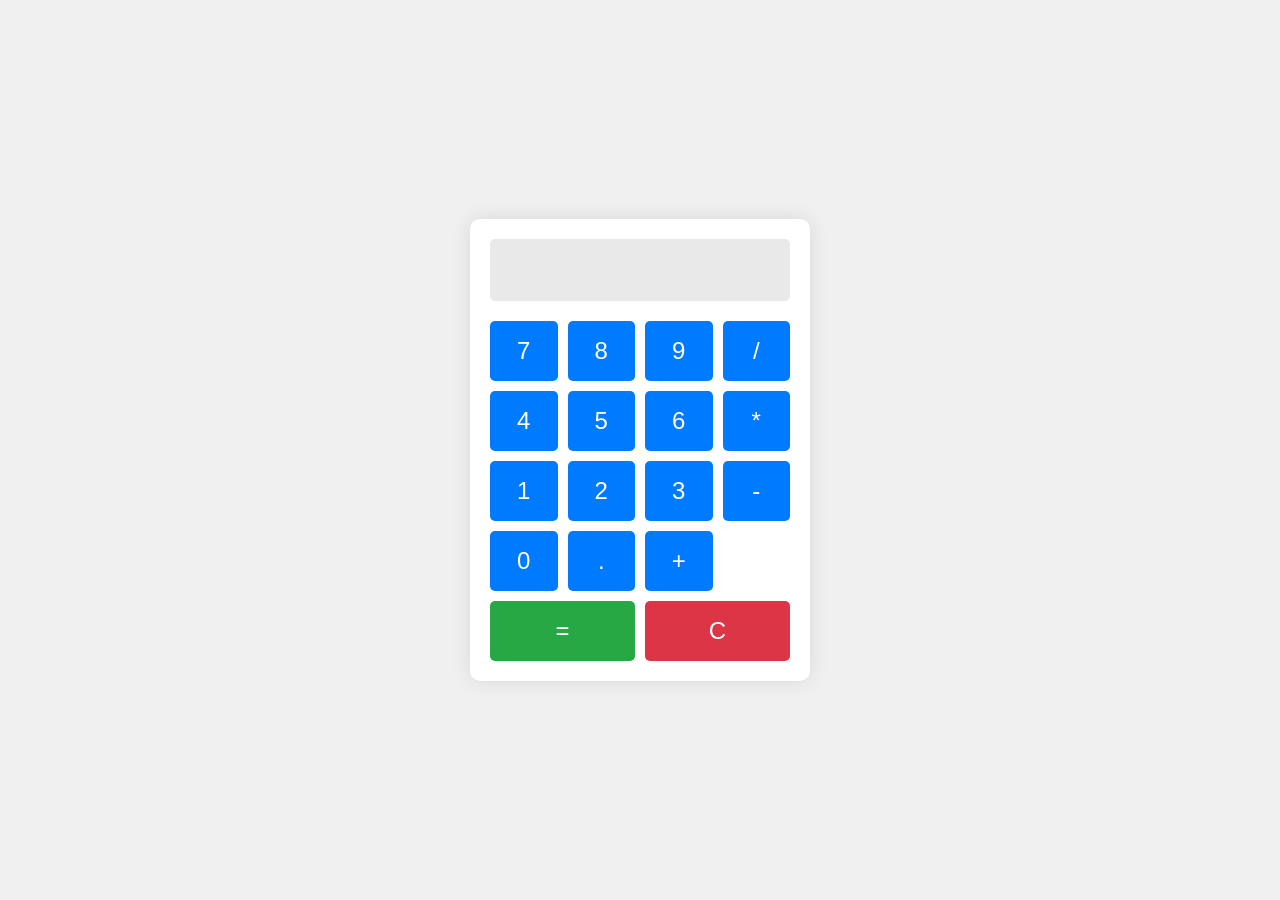
<file: calcs/index.html>
<!DOCTYPE html>
<html lang="en">
<head>
    <meta charset="UTF-8">
    <meta name="viewport" content="width=device-width, initial-scale=1.0">
    <title>Simple Calculator</title>
    <link rel="stylesheet" href="style.css">
</head>
<body>
    <div id="container">
        <input type="text" class="display" readonly>

        <button class="btn">7</button>
        <button class="btn">8</button>
        <button class="btn">9</button>
        <button class="btn">/</button>

        <button class="btn">4</button>
        <button class="btn">5</button>
        <button class="btn">6</button>
        <button class="btn">*</button>

        <button class="btn">1</button>
        <button class="btn">2</button>
        <button class="btn">3</button>
        <button class="btn">-</button>

        <button class="btn">0</button>
        <button class="btn">.</button>
        <button class="btn">+</button>
        <button class="btn">=</button>

        <button class="btn">C</button>
    </div>

    <script src="script.js"></script>
</body>
</html>
</file>
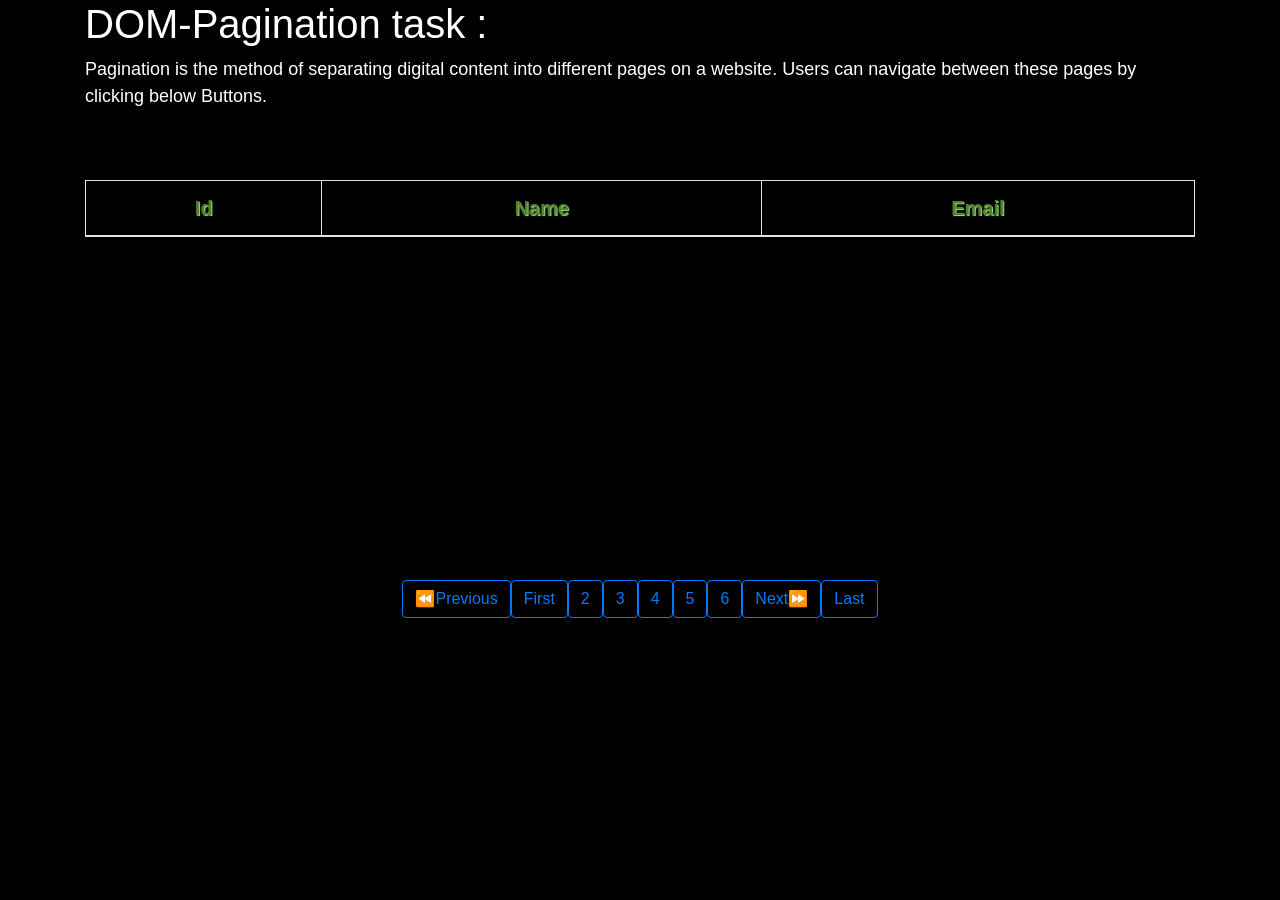
<file: pagination/index.html>
<!DOCTYPE html>
<html lang="en">
  <head>
    <meta charset="UTF-8" />
    <meta http-equiv="X-UA-Compatible" content="IE=edge" />
    <meta name="viewport" content="width=device-width, initial-scale=1.0" />
    <meta
      name="viewport"
      content="width=device-width, initial-scale=1, shrink-to-fit=no"
    />
    <title>PAGINATION</title>
    <link
      rel="stylesheet"
      href="https://cdn.jsdelivr.net/npm/bootstrap@4.6.2/dist/css/bootstrap.min.css"
      integrity="sha384-xOolHFLEh07PJGoPkLv1IbcEPTNtaed2xpHsD9ESMhqIYd0nLMwNLD69Npy4HI+N"
      crossorigin="anonymous"
    />
    <link rel="stylesheet" href="style.css" />
  </head>
  <body>
    <script src="https://app.zenclass.in/sheets/v1/js/zen/suite/bundle.js"></script>
    <script src="./script.js"></script>
  </body>
</html>
</file>
<file: calcs/style.css>
/* style.css */

body {
    display: flex;
    justify-content: center;
    align-items: center;
    height: 100vh;
    margin: 0;
    background-color: #f0f0f0;
    font-family: Arial, sans-serif;
}

#container {
    display: grid;
    grid-template-columns: repeat(4, 1fr);
    gap: 10px;
    width: 300px;
    background-color: #fff;
    padding: 20px;
    border-radius: 10px;
    box-shadow: 0 0 20px rgba(0, 0, 0, 0.1);
}

.display {
    grid-column: span 4;
    height: 60px;
    font-size: 2em;
    text-align: right;
    padding-right: 10px;
    border: none;
    background-color: #e9e9e9;
    border-radius: 5px;
    margin-bottom: 10px;
}

.btn {
    height: 60px;
    font-size: 1.5em;
    border: none;
    background-color: #007BFF;
    color: white;
    border-radius: 5px;
    cursor: pointer;
    transition: background-color 0.3s ease;
}

.btn:hover {
    background-color: #0056b3;
}

.btn:active {
    background-color: #004494;
}

.btn:nth-child(17) {
    grid-column: span 2;
    background-color: #28a745;
}

.btn:nth-child(17):hover {
    background-color: #218838;
}

.btn:nth-child(17):active {
    background-color: #1e7e34;
}

.btn:nth-child(18) {
    grid-column: span 2;
    background-color: #dc3545;
}

.btn:nth-child(18):hover {
    background-color: #c82333;
}

.btn:nth-child(18):active {
    background-color: #bd2130;
}
</file>
<file: pagination/style.css>
body {
    background-color: black;
    color: white;
  }
  
  #nav-bar {
    position: relative;
    top: 12cm;
  }
  
  #description {
    font-size: large;
    font-family: Verdana, Geneva, Tahoma, sans-serif;
  }
  #table-head {
    color: rgb(86, 128, 44);
    text-align: center;
    font-weight: bold;
    font-size: 20px;
    font-family: Verdana, Geneva, Tahoma, sans-serif;
    text-shadow: 1px 1px 1px lightgreen;
  }
  
  #t-body {
    color: whitesmoke;
    text-align: center;
  }
</file>
